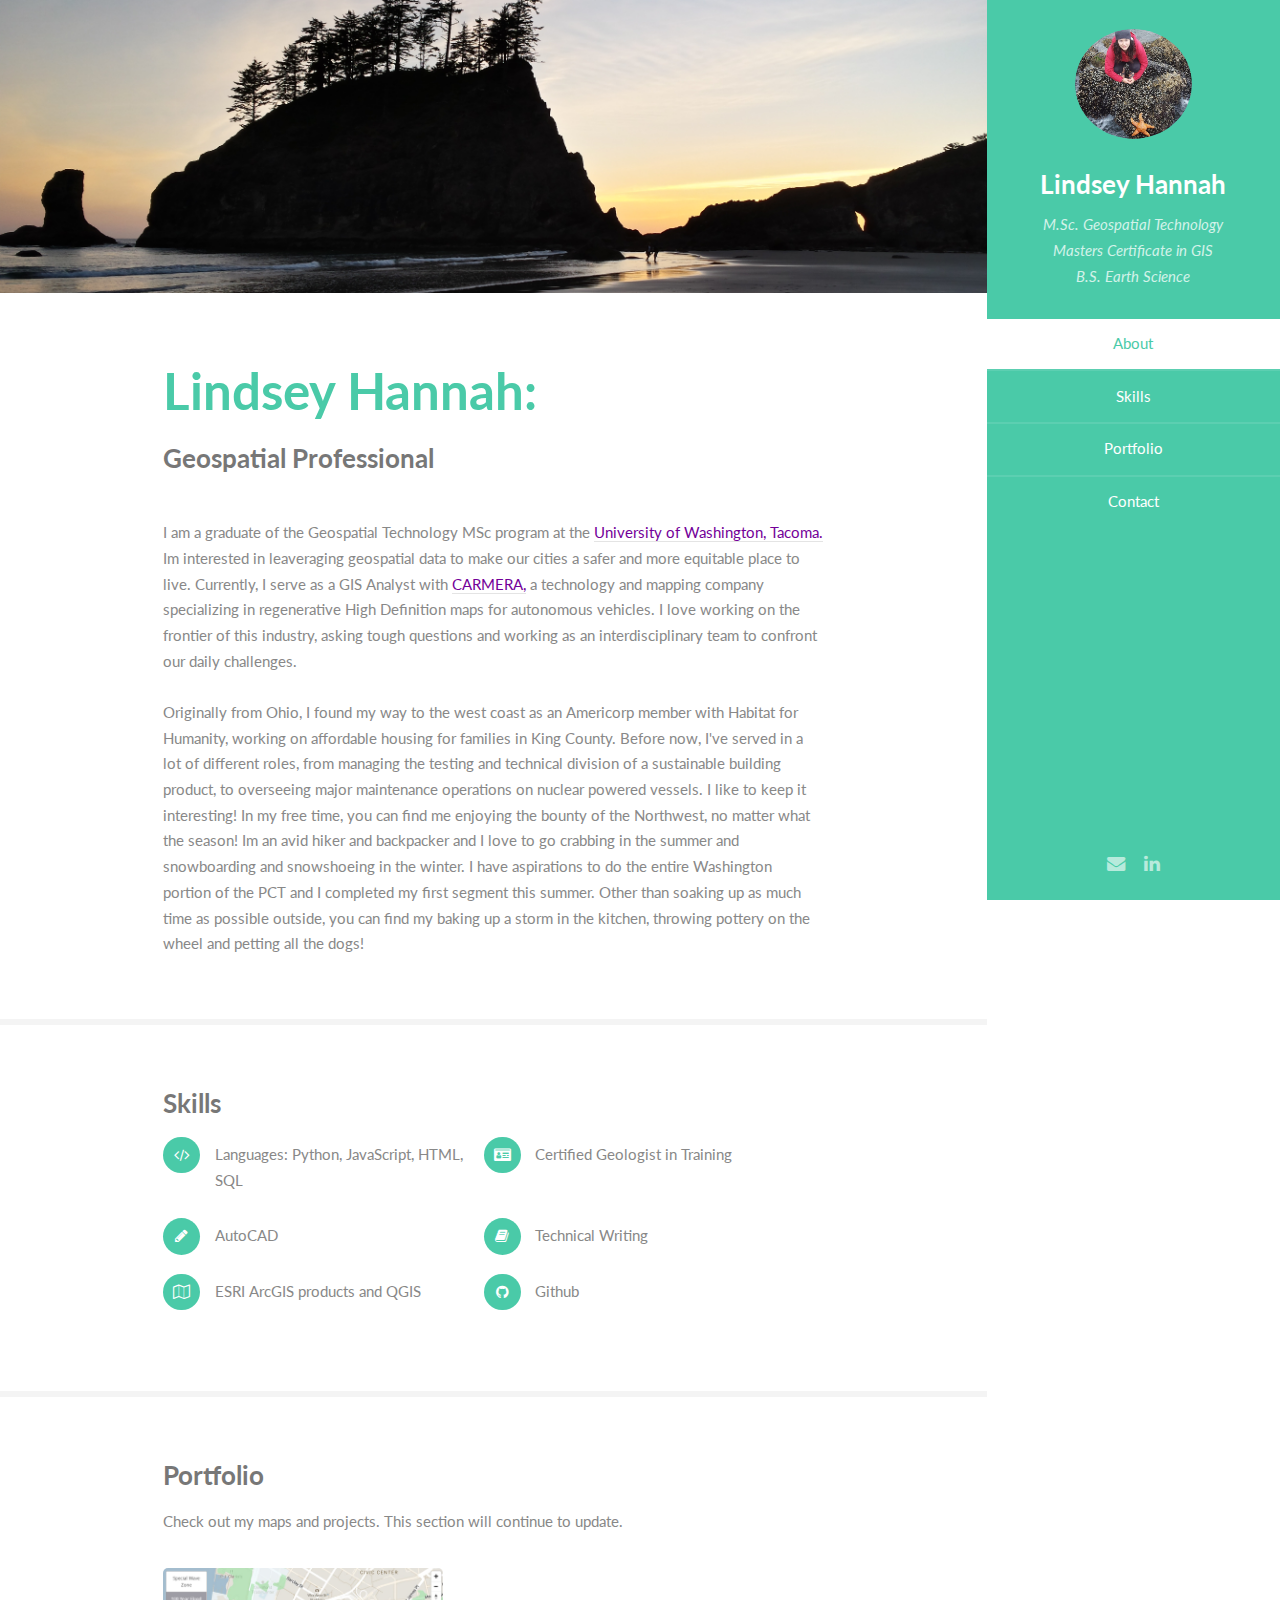
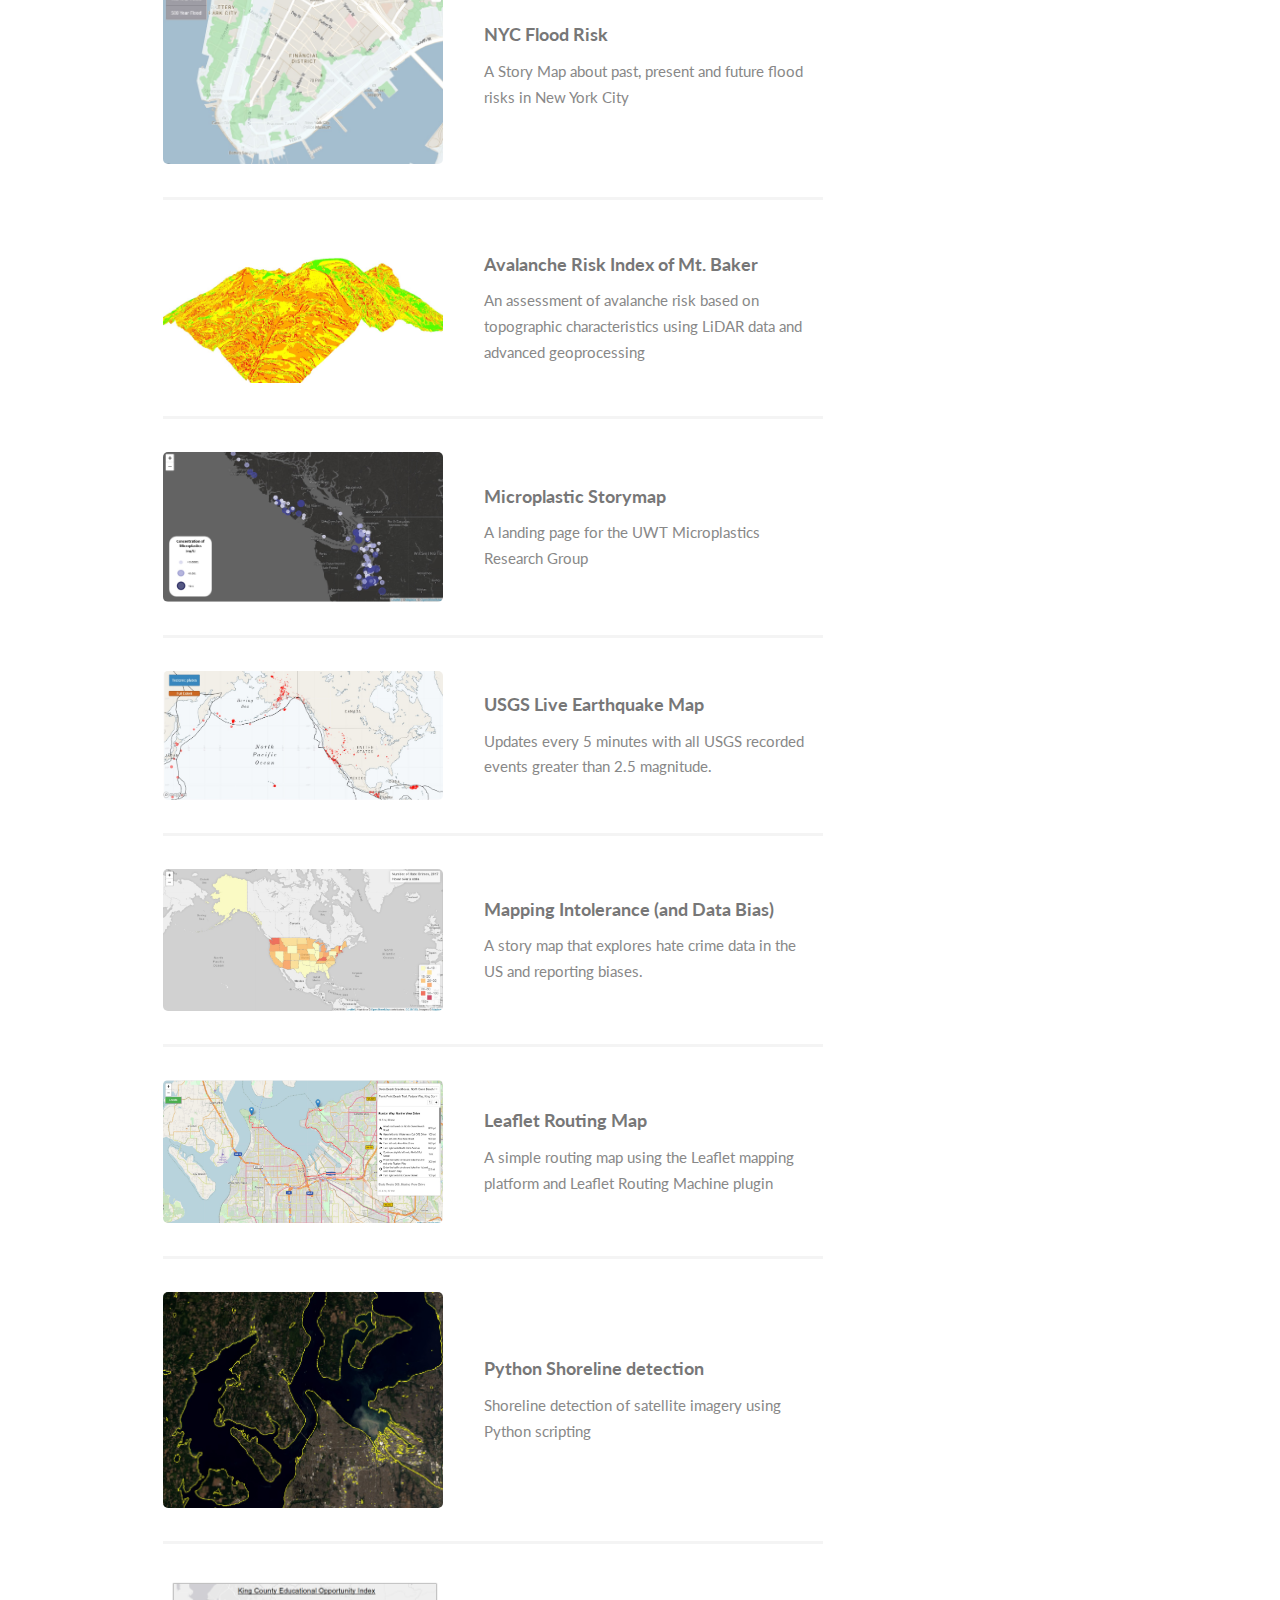
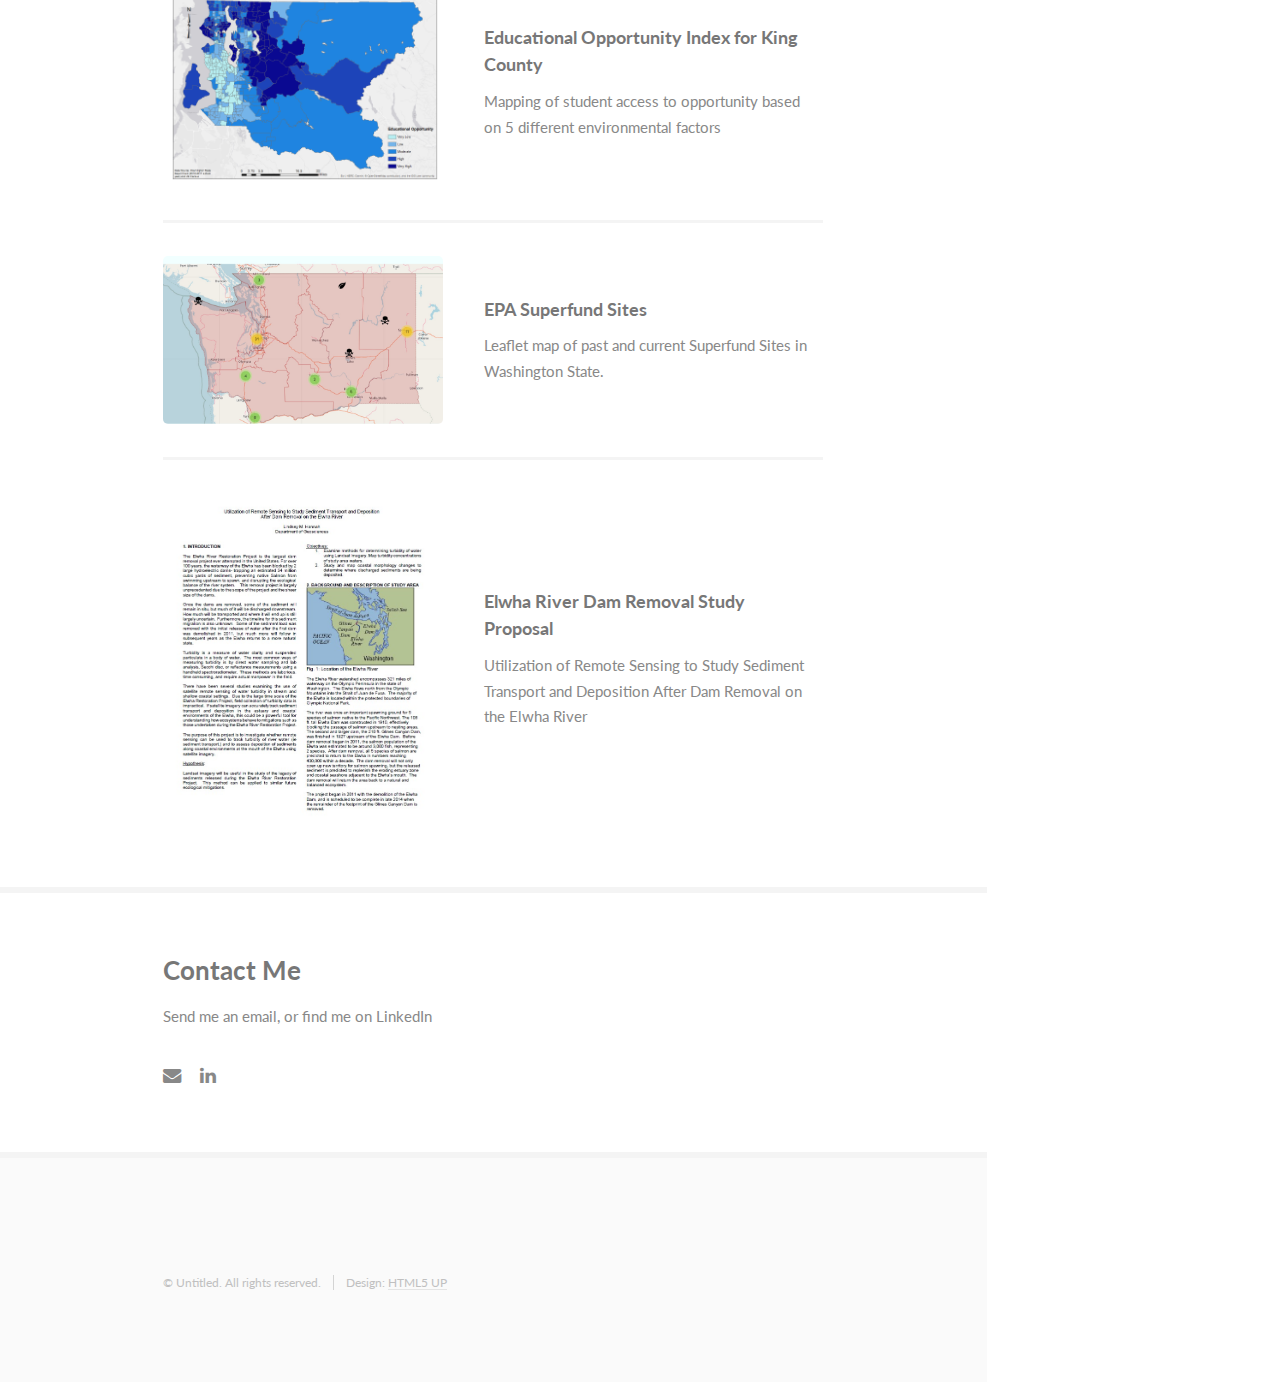
<file: index.html>
<!DOCTYPE HTML>
<!--
	Template thanks to:
	Read Only by HTML5 UP
	html5up.net | @ajlkn
	Free for personal and commercial use under the CCA 3.0 license (html5up.net/license)
-->
<html>
	<head>
		<title>Lindsey Hannah Portfolio</title>
		<meta charset="utf-8" />
		<meta name="viewport" content="width=device-width, initial-scale=1, user-scalable=no" />
		<link rel="stylesheet" href="assets/css/main.css" />
		<link rel="stylesheet" href="assets/css/suplement.css" />

	</head>
	<body class="is-preload">

		<!-- Header -->
			<section id="header">
				<header>
					<span class="image avatar"><img src="images/me.jpg" alt="" /></span>
					<h1 id="logo"><a href="#">Lindsey Hannah</a></h1>
					<p>M.Sc. Geospatial Technology <br/>
                       Masters Certificate in GIS  <br/>
                       B.S. Earth Science <br />
					</p>
				</header>
				<nav id="nav">
					<ul>
						<li><a href="#one" class="active">About</a></li>
						<li><a href="#two">Skills</a></li>
						<li><a href="#three">Portfolio</a></li>
						<li><a href="#four">Contact</a></li>
					</ul>
				</nav>
				<footer>
					<ul class="icons">
						<li><a href="mailto:lindsey.marie.hannah@gmail.com" class="icon fa- fa-envelope"><span class= "label">Email</span></a></li>
						<li><a href="https://www.linkedin.com/in/lindsey-hannah-80202aa8/" class="icon fa-linkedin"><span class="label">LinkedIn</span></a></li>
					
					</ul>
				</footer>
			</section>

		<!-- Wrapper -->

			<div id="wrapper">

				<!-- Main -->
					<div id="main">

						<!-- One -->
							<section id="one">
								<div class="image main" data-position="center">
									<img src="images/secondBeach.jpg" alt="" />
								</div>
								<div class="container">
									<header class="major">
										<h2>Lindsey Hannah:</h2>
										<p>Geospatial Professional<br />
										</p>
									</header>
									<p>I am a graduate of the Geospatial Technology MSc program at the <a href= "http://www.tacoma.uw.edu/urban-studies/ms-program-overview" style= "color: #730099"> University of Washington, Tacoma.</a> Im interested in leaveraging geospatial data to make our cities a safer and more equitable place to live. Currently, I serve as a GIS Analyst with <a href= "https://www.carmera.com/" style= "color: #730099"> CARMERA,</a> a technology and mapping company specializing in regenerative High Definition maps for autonomous vehicles. I love working on the frontier of this industry, asking tough questions and working as an interdisciplinary team to confront our daily challenges. 
									 <br><br>
									

									Originally from Ohio, I found my way to the west coast as an Americorp member with Habitat for Humanity, working on affordable housing for families in King County. Before now, I've served in a lot of different roles, from managing the testing and technical division of a sustainable building product, to overseeing major maintenance operations on nuclear powered vessels. I like to keep it interesting!  In my free time, you can find me enjoying the bounty of the Northwest, no matter what the season!  Im an avid hiker and backpacker and I love to go crabbing in the summer and snowboarding and snowshoeing in the winter. I have aspirations to do the entire Washington portion of the PCT and I completed my first segment this summer. Other than soaking up as much time as possible outside, you can find my baking up a storm in the kitchen, throwing pottery on the wheel and petting all the dogs! 
				
									</p>
								</div>
							</section>

						<!-- Two -->
							<section id="two">
								<div class="container">
									<h3>Skills</h3>
									
									<ul class="feature-icons">
										<li class="fa-code">Languages: Python, JavaScript, HTML, SQL </li>
										<li class="fa-id-card">Certified Geologist in Training</li>
										<li class="fa-pencil">AutoCAD</RP></li>
										<li class="fa-book">Technical Writing</li>
										<li class="fa-map-o">ESRI ArcGIS products and QGIS </li>
										<li class="fa-github">Github</li>
									</ul>
								</div>
							</section>

						<!-- Three -->
							<section id="three">
								<div class="container">
									<h3>Portfolio</h3>
									<p>Check out my maps and projects.  This section will continue to update.</p>
									<div class="features">
										<article>
											<a href="https://lindseyhannah.github.io/FloodMap/" class="image"><img src="images/NYCflood.jpg" alt="" /></a>
											<div class="inner">
												<h4>NYC Flood Risk</h4>
												<p>A Story Map about past, present and future flood risks in New York City </p>
											</div>
										</article>
										<article>
											<a href="baker.html" class="image"><img src="images/NE.jpg" alt="" /></a>
											<div class="inner">
												<h4>Avalanche Risk Index of Mt. Baker</h4>
												<p>An assessment of avalanche risk based on topographic characteristics using LiDAR data and advanced geoprocessing</p>
										</article>
										<article>
											<a href="https://lindseyhannah.github.io/MicroStory/" class="image"><img src="images/micro.jpg" alt="" /></a>
											<div class="inner">
												<h4>Microplastic Storymap </h4>
												<p> A landing page for the UWT Microplastics Research Group</p>
											</div>	
										</article>
										<article>
											<a href="https://lindseyhannah.github.io/earthquakes/" class="image"><img src="images/earthquakes.jpg" alt="" /></a>
											<div class="inner">
												<h4>USGS Live Earthquake Map</h4>
												<p>Updates every 5 minutes with all USGS recorded events greater than 2.5 magnitude. </p>
											</div>	
										</article>
										<article>
											<a href="https://lindseyhannah.github.io/storymap/" class="image"><img src="images/hatecrimes.jpg" alt="" /></a>
											<div class="inner">
												<h4>Mapping Intolerance (and Data Bias)</h4>
												<p>A story map that explores hate crime data in the US and reporting biases. </p>
											</div>	
										</article>
										<article>
											<a href="https://lindseyhannah.github.io/Lab5_504/" class="image"><img src="images/routing.jpg" alt="" /></a>
											<div class="inner">
												<h4>Leaflet Routing Map</h4>
												<p>A simple routing map using the Leaflet mapping platform and Leaflet Routing Machine plugin </p>
											</div>	
										</article>
										<article>
											<a href="https://github.com/lindseyhannah/Shoreline/blob/master/Portfolio%20Version.ipynb" class="image"><img src="images/shoreline.jpg" alt="" /></a>
											<div class="inner">
												<h4>Python Shoreline detection</h4>
												<p>Shoreline detection of satellite imagery using Python scripting </p>
											</div>	
										</article>
										<article>
											<a href="ZScore.html" class="image"><img src="images/Educational_ZScore_All.jpg" alt="" /></a>
											<div class="inner">
												<h4>Educational Opportunity Index for King County </h4>
												<p> Mapping of student access to opportunity based on 5 different environmental factors</p>
											</div>	
										</article>
										<article>
											<a href="https://lindseyhannah.github.io/superfund/" class="image"><img src="images/superfund.jpg" alt="" /></a>
											<div class="inner">
												<h4>EPA Superfund Sites</h4>
												<p>Leaflet map of past and current Superfund Sites in Washington State. </p>
											</div>
										</article>
										<article>
											<a href="elwha.html" class="image"><img src="images/elwha.jpg" alt="" /></a>
											<div class="inner">
												<h4>Elwha River Dam Removal Study Proposal</h4>
												<p>Utilization of Remote Sensing to Study Sediment Transport and Deposition
													After Dam Removal on the Elwha River</p>
										</article>
									</section>
							
						<!--Four -->
							<section id="four">
								<div class="container">
									<h3>Contact Me</h3>
									<p>Send me an email, or find me on LinkedIn</p>
									<ul class="icons">
									<li><a href="mailto:lindsey.marie.hannah@gmail.com" class="icon fa- fa-envelope"><span class= "label">Email</span></a></li>
									<li><a href="https://www.linkedin.com/in/lindsey-hannah-80202aa8/"class="icon fa-linkedin"><span class="label">LinkedIn</span></a></li>
					
					</ul>
								</div>
							</section>

				<!-- Footer -->
					<section id="footer">
						<div class="container">
							<ul class="copyright">
								<li>&copy; Untitled. All rights reserved.</li><li>Design: <a href="http://html5up.net">HTML5 UP</a></li>
							</ul>
						</div>
					</section>

			</div>

		<!-- Scripts -->
			<script src="assets/js/jquery.min.js"></script>
			<script src="assets/js/jquery.scrollex.min.js"></script>
			<script src="assets/js/jquery.scrolly.min.js"></script>
			<script src="assets/js/browser.min.js"></script>
			<script src="assets/js/breakpoints.min.js"></script>
			<script src="assets/js/util.js"></script>
			<script src="assets/js/main.js"></script>

	</body>
</html>
</file>
<file: assets/css/suplement.css>
<style>
.map{
	width:100%;
	height:100%;
	background-color: gray;
}
*{
    box-sizing: border-box;
}

.column {
    float: left;
    width: 33.33%;
    padding: 5px;
}

/* Clearfix (clear floats) */
.row::after {
    content: "";
    clear: both;
    display: table;
    display: table;
}
.header {
  height: 20px;
  width: 100%;
  background-color: #4acaa8 ;
}

.padding{
	padding:1em;
}
</style>
</file>
<file: assets/css/main.css>
@import url("font-awesome.min.css");
@import url("https://fonts.googleapis.com/css?family=Lato:400,400italic,700,700italic|Source+Code+Pro:400");

/*
	Read Only by HTML5 UP
	html5up.net | @ajlkn
	Free for personal and commercial use under the CCA 3.0 license (html5up.net/license)
*/

html, body, div, span, applet, object,
iframe, h1, h2, h3, h4, h5, h6, p, blockquote,
pre, a, abbr, acronym, address, big, cite,
code, del, dfn, em, img, ins, kbd, q, s, samp,
small, strike, strong, sub, sup, tt, var, b,
u, i, center, dl, dt, dd, ol, ul, li, fieldset,
form, label, legend, table, caption, tbody,
tfoot, thead, tr, th, td, article, aside,
canvas, details, embed, figure, figcaption,
footer, header, hgroup, menu, nav, output, ruby,
section, summary, time, mark, audio, video {
	margin: 0;
	padding: 0;
	border: 0;
	font-size: 100%;
	font: inherit;
	vertical-align: baseline;}

article, aside, details, figcaption, figure,
footer, header, hgroup, menu, nav, section {
	display: block;}

body {
	line-height: 1;
}

ol, ul {
	list-style: none;
}

blockquote, q {
	quotes: none;
}

	blockquote:before, blockquote:after, q:before, q:after {
		content: '';
		content: none;
	}

table {
	border-collapse: collapse;
	border-spacing: 0;
}

body {
	-webkit-text-size-adjust: none;
}

mark {
	background-color: transparent;
	color: inherit;
}

input::-moz-focus-inner {
	border: 0;
	padding: 0;
}

input, select, textarea {
	-moz-appearance: none;
	-webkit-appearance: none;
	-ms-appearance: none;
	appearance: none;
}

/* Basic */

	html {
		box-sizing: border-box;
	}

	*, *:before, *:after {
		box-sizing: inherit;
	}

	body {
		background: #fff;
	}

		body.is-preload *, body.is-preload *:before, body.is-preload *:after {
			-moz-animation: none !important;
			-webkit-animation: none !important;
			-ms-animation: none !important;
			animation: none !important;
			-moz-transition: none !important;
			-webkit-transition: none !important;
			-ms-transition: none !important;
			transition: none !important;
		}

	body, input, select, textarea {
		color: #888;
		font-family: "Lato", sans-serif;
		font-size: 16pt;
		font-weight: 400;
		line-height: 1.75em;
	}

	a {
		-moz-transition: color 0.2s ease-in-out, border-color 0.2s ease-in-out;
		-webkit-transition: color 0.2s ease-in-out, border-color 0.2s ease-in-out;
		-ms-transition: color 0.2s ease-in-out, border-color 0.2s ease-in-out;
		transition: color 0.2s ease-in-out, border-color 0.2s ease-in-out;
		border-bottom: solid 1px #e4e4e4;
		color: inherit;
		text-decoration: none;
	}

		a:hover {
			border-bottom-color: transparent;
			color: #4acaa8 !important;
		}

	strong, b {
		color: #777;
		font-weight: 700;
	}

	em, i {
		font-style: italic;
	}

	p {
		margin: 0 0 2.25em 0;
	}

	h1, h2, h3, h4, h5, h6 {
		color: #777;
		font-weight: 700;
		line-height: 1em;
		margin: 0 0 0.5625em 0;
	}

		h1 a, h2 a, h3 a, h4 a, h5 a, h6 a {
			border: 0;
			color: inherit;
			text-decoration: none;
		}

	h2 {
		font-size: 2em;
		line-height: 1.5em;
	}

	h3 {
		font-size: 1.75em;
		line-height: 1.5em;
	}

	h4 {
		font-size: 1.25em;
		line-height: 1.5em;
	}

	h5 {
		font-size: 0.9em;
		line-height: 1.5em;
	}

	h6 {
		font-size: 0.7em;
		line-height: 1.5em;
	}

	sub {
		font-size: 0.8em;
		position: relative;
		top: 0.5em;
	}

	sup {
		font-size: 0.8em;
		position: relative;
		top: -0.5em;
	}

	hr {
		border: 0;
		border-bottom: solid 2px #f4f4f4;
		margin: 2.25em 0;
	}

		hr.major {
			margin: 3.375em 0;
		}

	blockquote {
		border-left: solid 8px #e4e4e4;
		font-style: italic;
		margin: 0 0 2.25em 0;
		padding: 0.5em 0 0.5em 2em;
	}

	code {
		background: #555;
		border-radius: 5px;
		color: #fff;
		font-family: "Source Code Pro", monospace;
		font-size: 0.9em;
		margin: 0 0.25em;
		padding: 0.25em 0.65em;
	}

	pre {
		font-family: "Source Code Pro", monospace;
		font-size: 0.9em;
		margin: 0 0 2.25em 0;
	}

		pre code {
			-webkit-overflow-scrolling: touch;
			display: block;
			line-height: 1.5em;
			overflow-x: auto;
			padding: 1em 1.5em;
		}

	.align-left {
		text-align: left;
	}

	.align-center {
		text-align: center;
	}

	.align-right {
		text-align: right;
	}

/* Row */

	.row {
		display: flex;
		flex-wrap: wrap;
		box-sizing: border-box;
		align-items: stretch;
	}

		.row > * {
			box-sizing: border-box;
		}

		.row.gtr-uniform > * > :last-child {
			margin-bottom: 0;
		}

		.row.aln-left {
			justify-content: flex-start;
		}

		.row.aln-center {
			justify-content: center;
		}

		.row.aln-right {
			justify-content: flex-end;
		}

		.row.aln-top {
			align-items: flex-start;
		}

		.row.aln-middle {
			align-items: center;
		}

		.row.aln-bottom {
			align-items: flex-end;
		}

		.row > .imp {
			order: -1;
		}

		.row > .col-1 {
			width: 8.3333333333%;
		}

		.row > .off-1 {
			margin-left: 8.3333333333%;
		}

		.row > .col-2 {
			width: 16.6666666667%;
		}

		.row > .off-2 {
			margin-left: 16.6666666667%;
		}

		.row > .col-3 {
			width: 25%;
		}

		.row > .off-3 {
			margin-left: 25%;
		}

		.row > .col-4 {
			width: 33.3333333333%;
		}

		.row > .off-4 {
			margin-left: 33.3333333333%;
		}

		.row > .col-5 {
			width: 41.6666666667%;
		}

		.row > .off-5 {
			margin-left: 41.6666666667%;
		}

		.row > .col-6 {
			width: 50%;
		}

		.row > .off-6 {
			margin-left: 50%;
		}

		.row > .col-7 {
			width: 58.3333333333%;
		}

		.row > .off-7 {
			margin-left: 58.3333333333%;
		}

		.row > .col-8 {
			width: 66.6666666667%;
		}

		.row > .off-8 {
			margin-left: 66.6666666667%;
		}

		.row > .col-9 {
			width: 75%;
		}

		.row > .off-9 {
			margin-left: 75%;
		}

		.row > .col-10 {
			width: 83.3333333333%;
		}

		.row > .off-10 {
			margin-left: 83.3333333333%;
		}

		.row > .col-11 {
			width: 91.6666666667%;
		}

		.row > .off-11 {
			margin-left: 91.6666666667%;
		}

		.row > .col-12 {
			width: 100%;
		}

		.row > .off-12 {
			margin-left: 100%;
		}

		.row.gtr-0 {
			margin-top: 0;
			margin-left: 0em;
		}

			.row.gtr-0 > * {
				padding: 0 0 0 0em;
			}

			.row.gtr-0.gtr-uniform {
				margin-top: 0em;
			}

				.row.gtr-0.gtr-uniform > * {
					padding-top: 0em;
				}

		.row.gtr-25 {
			margin-top: 0;
			margin-left: -0.5em;
		}

			.row.gtr-25 > * {
				padding: 0 0 0 0.5em;
			}

			.row.gtr-25.gtr-uniform {
				margin-top: -0.5em;
			}

				.row.gtr-25.gtr-uniform > * {
					padding-top: 0.5em;
				}

		.row.gtr-50 {
			margin-top: 0;
			margin-left: -1em;
		}

			.row.gtr-50 > * {
				padding: 0 0 0 1em;
			}

			.row.gtr-50.gtr-uniform {
				margin-top: -1em;
			}

				.row.gtr-50.gtr-uniform > * {
					padding-top: 1em;
				}

		.row {
			margin-top: 0;
			margin-left: -2em;
		}

			.row > * {
				padding: 0 0 0 2em;
			}

			.row.gtr-uniform {
				margin-top: -2em;
			}

				.row.gtr-uniform > * {
					padding-top: 2em;
				}

		.row.gtr-150 {
			margin-top: 0;
			margin-left: -3em;
		}

			.row.gtr-150 > * {
				padding: 0 0 0 3em;
			}

			.row.gtr-150.gtr-uniform {
				margin-top: -3em;
			}

				.row.gtr-150.gtr-uniform > * {
					padding-top: 3em;
				}

		.row.gtr-200 {
			margin-top: 0;
			margin-left: -4em;
		}

			.row.gtr-200 > * {
				padding: 0 0 0 4em;
			}

			.row.gtr-200.gtr-uniform {
				margin-top: -4em;
			}

				.row.gtr-200.gtr-uniform > * {
					padding-top: 4em;
				}

		@media screen and (max-width: 1680px) {

			.row {
				display: flex;
				flex-wrap: wrap;
				box-sizing: border-box;
				align-items: stretch;
			}

				.row > * {
					box-sizing: border-box;
				}

				.row.gtr-uniform > * > :last-child {
					margin-bottom: 0;
				}

				.row.aln-left {
					justify-content: flex-start;
				}

				.row.aln-center {
					justify-content: center;
				}

				.row.aln-right {
					justify-content: flex-end;
				}

				.row.aln-top {
					align-items: flex-start;
				}

				.row.aln-middle {
					align-items: center;
				}

				.row.aln-bottom {
					align-items: flex-end;
				}

				.row > .imp-xlarge {
					order: -1;
				}

				.row > .col-1-xlarge {
					width: 8.3333333333%;
				}

				.row > .off-1-xlarge {
					margin-left: 8.3333333333%;
				}

				.row > .col-2-xlarge {
					width: 16.6666666667%;
				}

				.row > .off-2-xlarge {
					margin-left: 16.6666666667%;
				}

				.row > .col-3-xlarge {
					width: 25%;
				}

				.row > .off-3-xlarge {
					margin-left: 25%;
				}

				.row > .col-4-xlarge {
					width: 33.3333333333%;
				}

				.row > .off-4-xlarge {
					margin-left: 33.3333333333%;
				}

				.row > .col-5-xlarge {
					width: 41.6666666667%;
				}

				.row > .off-5-xlarge {
					margin-left: 41.6666666667%;
				}

				.row > .col-6-xlarge {
					width: 50%;
				}

				.row > .off-6-xlarge {
					margin-left: 50%;
				}

				.row > .col-7-xlarge {
					width: 58.3333333333%;
				}

				.row > .off-7-xlarge {
					margin-left: 58.3333333333%;
				}

				.row > .col-8-xlarge {
					width: 66.6666666667%;
				}

				.row > .off-8-xlarge {
					margin-left: 66.6666666667%;
				}

				.row > .col-9-xlarge {
					width: 75%;
				}

				.row > .off-9-xlarge {
					margin-left: 75%;
				}

				.row > .col-10-xlarge {
					width: 83.3333333333%;
				}

				.row > .off-10-xlarge {
					margin-left: 83.3333333333%;
				}

				.row > .col-11-xlarge {
					width: 91.6666666667%;
				}

				.row > .off-11-xlarge {
					margin-left: 91.6666666667%;
				}

				.row > .col-12-xlarge {
					width: 100%;
				}

				.row > .off-12-xlarge {
					margin-left: 100%;
				}

				.row.gtr-0 {
					margin-top: 0;
					margin-left: 0em;
				}

					.row.gtr-0 > * {
						padding: 0 0 0 0em;
					}

					.row.gtr-0.gtr-uniform {
						margin-top: 0em;
					}

						.row.gtr-0.gtr-uniform > * {
							padding-top: 0em;
						}

				.row.gtr-25 {
					margin-top: 0;
					margin-left: -0.5em;
				}

					.row.gtr-25 > * {
						padding: 0 0 0 0.5em;
					}

					.row.gtr-25.gtr-uniform {
						margin-top: -0.5em;
					}

						.row.gtr-25.gtr-uniform > * {
							padding-top: 0.5em;
						}

				.row.gtr-50 {
					margin-top: 0;
					margin-left: -1em;
				}

					.row.gtr-50 > * {
						padding: 0 0 0 1em;
					}

					.row.gtr-50.gtr-uniform {
						margin-top: -1em;
					}

						.row.gtr-50.gtr-uniform > * {
							padding-top: 1em;
						}

				.row {
					margin-top: 0;
					margin-left: -2em;
				}

					.row > * {
						padding: 0 0 0 2em;
					}

					.row.gtr-uniform {
						margin-top: -2em;
					}

						.row.gtr-uniform > * {
							padding-top: 2em;
						}

				.row.gtr-150 {
					margin-top: 0;
					margin-left: -3em;
				}

					.row.gtr-150 > * {
						padding: 0 0 0 3em;
					}

					.row.gtr-150.gtr-uniform {
						margin-top: -3em;
					}

						.row.gtr-150.gtr-uniform > * {
							padding-top: 3em;
						}

				.row.gtr-200 {
					margin-top: 0;
					margin-left: -4em;
				}

					.row.gtr-200 > * {
						padding: 0 0 0 4em;
					}

					.row.gtr-200.gtr-uniform {
						margin-top: -4em;
					}

						.row.gtr-200.gtr-uniform > * {
							padding-top: 4em;
						}

		}

		@media screen and (max-width: 1280px) {

			.row {
				display: flex;
				flex-wrap: wrap;
				box-sizing: border-box;
				align-items: stretch;
			}

				.row > * {
					box-sizing: border-box;
				}

				.row.gtr-uniform > * > :last-child {
					margin-bottom: 0;
				}

				.row.aln-left {
					justify-content: flex-start;
				}

				.row.aln-center {
					justify-content: center;
				}

				.row.aln-right {
					justify-content: flex-end;
				}

				.row.aln-top {
					align-items: flex-start;
				}

				.row.aln-middle {
					align-items: center;
				}

				.row.aln-bottom {
					align-items: flex-end;
				}

				.row > .imp-large {
					order: -1;
				}

				.row > .col-1-large {
					width: 8.3333333333%;
				}

				.row > .off-1-large {
					margin-left: 8.3333333333%;
				}

				.row > .col-2-large {
					width: 16.6666666667%;
				}

				.row > .off-2-large {
					margin-left: 16.6666666667%;
				}

				.row > .col-3-large {
					width: 25%;
				}

				.row > .off-3-large {
					margin-left: 25%;
				}

				.row > .col-4-large {
					width: 33.3333333333%;
				}

				.row > .off-4-large {
					margin-left: 33.3333333333%;
				}

				.row > .col-5-large {
					width: 41.6666666667%;
				}

				.row > .off-5-large {
					margin-left: 41.6666666667%;
				}

				.row > .col-6-large {
					width: 50%;
				}

				.row > .off-6-large {
					margin-left: 50%;
				}

				.row > .col-7-large {
					width: 58.3333333333%;
				}

				.row > .off-7-large {
					margin-left: 58.3333333333%;
				}

				.row > .col-8-large {
					width: 66.6666666667%;
				}

				.row > .off-8-large {
					margin-left: 66.6666666667%;
				}

				.row > .col-9-large {
					width: 75%;
				}

				.row > .off-9-large {
					margin-left: 75%;
				}

				.row > .col-10-large {
					width: 83.3333333333%;
				}

				.row > .off-10-large {
					margin-left: 83.3333333333%;
				}

				.row > .col-11-large {
					width: 91.6666666667%;
				}

				.row > .off-11-large {
					margin-left: 91.6666666667%;
				}

				.row > .col-12-large {
					width: 100%;
				}

				.row > .off-12-large {
					margin-left: 100%;
				}

				.row.gtr-0 {
					margin-top: 0;
					margin-left: 0em;
				}

					.row.gtr-0 > * {
						padding: 0 0 0 0em;
					}

					.row.gtr-0.gtr-uniform {
						margin-top: 0em;
					}

						.row.gtr-0.gtr-uniform > * {
							padding-top: 0em;
						}

				.row.gtr-25 {
					margin-top: 0;
					margin-left: -0.375em;
				}

					.row.gtr-25 > * {
						padding: 0 0 0 0.375em;
					}

					.row.gtr-25.gtr-uniform {
						margin-top: -0.375em;
					}

						.row.gtr-25.gtr-uniform > * {
							padding-top: 0.375em;
						}

				.row.gtr-50 {
					margin-top: 0;
					margin-left: -0.75em;
				}

					.row.gtr-50 > * {
						padding: 0 0 0 0.75em;
					}

					.row.gtr-50.gtr-uniform {
						margin-top: -0.75em;
					}

						.row.gtr-50.gtr-uniform > * {
							padding-top: 0.75em;
						}

				.row {
					margin-top: 0;
					margin-left: -1.5em;
				}

					.row > * {
						padding: 0 0 0 1.5em;
					}

					.row.gtr-uniform {
						margin-top: -1.5em;
					}

						.row.gtr-uniform > * {
							padding-top: 1.5em;
						}

				.row.gtr-150 {
					margin-top: 0;
					margin-left: -2.25em;
				}

					.row.gtr-150 > * {
						padding: 0 0 0 2.25em;
					}

					.row.gtr-150.gtr-uniform {
						margin-top: -2.25em;
					}

						.row.gtr-150.gtr-uniform > * {
							padding-top: 2.25em;
						}

				.row.gtr-200 {
					margin-top: 0;
					margin-left: -3em;
				}

					.row.gtr-200 > * {
						padding: 0 0 0 3em;
					}

					.row.gtr-200.gtr-uniform {
						margin-top: -3em;
					}

						.row.gtr-200.gtr-uniform > * {
							padding-top: 3em;
						}

		}

		@media screen and (max-width: 1024px) {

			.row {
				display: flex;
				flex-wrap: wrap;
				box-sizing: border-box;
				align-items: stretch;
			}

				.row > * {
					box-sizing: border-box;
				}

				.row.gtr-uniform > * > :last-child {
					margin-bottom: 0;
				}

				.row.aln-left {
					justify-content: flex-start;
				}

				.row.aln-center {
					justify-content: center;
				}

				.row.aln-right {
					justify-content: flex-end;
				}

				.row.aln-top {
					align-items: flex-start;
				}

				.row.aln-middle {
					align-items: center;
				}

				.row.aln-bottom {
					align-items: flex-end;
				}

				.row > .imp-medium {
					order: -1;
				}

				.row > .col-1-medium {
					width: 8.3333333333%;
				}

				.row > .off-1-medium {
					margin-left: 8.3333333333%;
				}

				.row > .col-2-medium {
					width: 16.6666666667%;
				}

				.row > .off-2-medium {
					margin-left: 16.6666666667%;
				}

				.row > .col-3-medium {
					width: 25%;
				}

				.row > .off-3-medium {
					margin-left: 25%;
				}

				.row > .col-4-medium {
					width: 33.3333333333%;
				}

				.row > .off-4-medium {
					margin-left: 33.3333333333%;
				}

				.row > .col-5-medium {
					width: 41.6666666667%;
				}

				.row > .off-5-medium {
					margin-left: 41.6666666667%;
				}

				.row > .col-6-medium {
					width: 50%;
				}

				.row > .off-6-medium {
					margin-left: 50%;
				}

				.row > .col-7-medium {
					width: 58.3333333333%;
				}

				.row > .off-7-medium {
					margin-left: 58.3333333333%;
				}

				.row > .col-8-medium {
					width: 66.6666666667%;
				}

				.row > .off-8-medium {
					margin-left: 66.6666666667%;
				}

				.row > .col-9-medium {
					width: 75%;
				}

				.row > .off-9-medium {
					margin-left: 75%;
				}

				.row > .col-10-medium {
					width: 83.3333333333%;
				}

				.row > .off-10-medium {
					margin-left: 83.3333333333%;
				}

				.row > .col-11-medium {
					width: 91.6666666667%;
				}

				.row > .off-11-medium {
					margin-left: 91.6666666667%;
				}

				.row > .col-12-medium {
					width: 100%;
				}

				.row > .off-12-medium {
					margin-left: 100%;
				}

				.row.gtr-0 {
					margin-top: 0;
					margin-left: 0em;
				}

					.row.gtr-0 > * {
						padding: 0 0 0 0em;
					}

					.row.gtr-0.gtr-uniform {
						margin-top: 0em;
					}

						.row.gtr-0.gtr-uniform > * {
							padding-top: 0em;
						}

				.row.gtr-25 {
					margin-top: 0;
					margin-left: -0.375em;
				}

					.row.gtr-25 > * {
						padding: 0 0 0 0.375em;
					}

					.row.gtr-25.gtr-uniform {
						margin-top: -0.375em;
					}

						.row.gtr-25.gtr-uniform > * {
							padding-top: 0.375em;
						}

				.row.gtr-50 {
					margin-top: 0;
					margin-left: -0.75em;
				}

					.row.gtr-50 > * {
						padding: 0 0 0 0.75em;
					}

					.row.gtr-50.gtr-uniform {
						margin-top: -0.75em;
					}

						.row.gtr-50.gtr-uniform > * {
							padding-top: 0.75em;
						}

				.row {
					margin-top: 0;
					margin-left: -1.5em;
				}

					.row > * {
						padding: 0 0 0 1.5em;
					}

					.row.gtr-uniform {
						margin-top: -1.5em;
					}

						.row.gtr-uniform > * {
							padding-top: 1.5em;
						}

				.row.gtr-150 {
					margin-top: 0;
					margin-left: -2.25em;
				}

					.row.gtr-150 > * {
						padding: 0 0 0 2.25em;
					}

					.row.gtr-150.gtr-uniform {
						margin-top: -2.25em;
					}

						.row.gtr-150.gtr-uniform > * {
							padding-top: 2.25em;
						}

				.row.gtr-200 {
					margin-top: 0;
					margin-left: -3em;
				}

					.row.gtr-200 > * {
						padding: 0 0 0 3em;
					}

					.row.gtr-200.gtr-uniform {
						margin-top: -3em;
					}

						.row.gtr-200.gtr-uniform > * {
							padding-top: 3em;
						}

		}

		@media screen and (max-width: 736px) {

			.row {
				display: flex;
				flex-wrap: wrap;
				box-sizing: border-box;
				align-items: stretch;
			}

				.row > * {
					box-sizing: border-box;
				}

				.row.gtr-uniform > * > :last-child {
					margin-bottom: 0;
				}

				.row.aln-left {
					justify-content: flex-start;
				}

				.row.aln-center {
					justify-content: center;
				}

				.row.aln-right {
					justify-content: flex-end;
				}

				.row.aln-top {
					align-items: flex-start;
				}

				.row.aln-middle {
					align-items: center;
				}

				.row.aln-bottom {
					align-items: flex-end;
				}

				.row > .imp-small {
					order: -1;
				}

				.row > .col-1-small {
					width: 8.3333333333%;
				}

				.row > .off-1-small {
					margin-left: 8.3333333333%;
				}

				.row > .col-2-small {
					width: 16.6666666667%;
				}

				.row > .off-2-small {
					margin-left: 16.6666666667%;
				}

				.row > .col-3-small {
					width: 25%;
				}

				.row > .off-3-small {
					margin-left: 25%;
				}

				.row > .col-4-small {
					width: 33.3333333333%;
				}

				.row > .off-4-small {
					margin-left: 33.3333333333%;
				}

				.row > .col-5-small {
					width: 41.6666666667%;
				}

				.row > .off-5-small {
					margin-left: 41.6666666667%;
				}

				.row > .col-6-small {
					width: 50%;
				}

				.row > .off-6-small {
					margin-left: 50%;
				}

				.row > .col-7-small {
					width: 58.3333333333%;
				}

				.row > .off-7-small {
					margin-left: 58.3333333333%;
				}

				.row > .col-8-small {
					width: 66.6666666667%;
				}

				.row > .off-8-small {
					margin-left: 66.6666666667%;
				}

				.row > .col-9-small {
					width: 75%;
				}

				.row > .off-9-small {
					margin-left: 75%;
				}

				.row > .col-10-small {
					width: 83.3333333333%;
				}

				.row > .off-10-small {
					margin-left: 83.3333333333%;
				}

				.row > .col-11-small {
					width: 91.6666666667%;
				}

				.row > .off-11-small {
					margin-left: 91.6666666667%;
				}

				.row > .col-12-small {
					width: 100%;
				}

				.row > .off-12-small {
					margin-left: 100%;
				}

				.row.gtr-0 {
					margin-top: 0;
					margin-left: 0em;
				}

					.row.gtr-0 > * {
						padding: 0 0 0 0em;
					}

					.row.gtr-0.gtr-uniform {
						margin-top: 0em;
					}

						.row.gtr-0.gtr-uniform > * {
							padding-top: 0em;
						}

				.row.gtr-25 {
					margin-top: 0;
					margin-left: -0.3125em;
				}

					.row.gtr-25 > * {
						padding: 0 0 0 0.3125em;
					}

					.row.gtr-25.gtr-uniform {
						margin-top: -0.3125em;
					}

						.row.gtr-25.gtr-uniform > * {
							padding-top: 0.3125em;
						}

				.row.gtr-50 {
					margin-top: 0;
					margin-left: -0.625em;
				}

					.row.gtr-50 > * {
						padding: 0 0 0 0.625em;
					}

					.row.gtr-50.gtr-uniform {
						margin-top: -0.625em;
					}

						.row.gtr-50.gtr-uniform > * {
							padding-top: 0.625em;
						}

				.row {
					margin-top: 0;
					margin-left: -1.25em;
				}

					.row > * {
						padding: 0 0 0 1.25em;
					}

					.row.gtr-uniform {
						margin-top: -1.25em;
					}

						.row.gtr-uniform > * {
							padding-top: 1.25em;
						}

				.row.gtr-150 {
					margin-top: 0;
					margin-left: -1.875em;
				}

					.row.gtr-150 > * {
						padding: 0 0 0 1.875em;
					}

					.row.gtr-150.gtr-uniform {
						margin-top: -1.875em;
					}

						.row.gtr-150.gtr-uniform > * {
							padding-top: 1.875em;
						}

				.row.gtr-200 {
					margin-top: 0;
					margin-left: -2.5em;
				}

					.row.gtr-200 > * {
						padding: 0 0 0 2.5em;
					}

					.row.gtr-200.gtr-uniform {
						margin-top: -2.5em;
					}

						.row.gtr-200.gtr-uniform > * {
							padding-top: 2.5em;
						}

		}

		@media screen and (max-width: 480px) {

			.row {
				display: flex;
				flex-wrap: wrap;
				box-sizing: border-box;
				align-items: stretch;
			}

				.row > * {
					box-sizing: border-box;
				}

				.row.gtr-uniform > * > :last-child {
					margin-bottom: 0;
				}

				.row.aln-left {
					justify-content: flex-start;
				}

				.row.aln-center {
					justify-content: center;
				}

				.row.aln-right {
					justify-content: flex-end;
				}

				.row.aln-top {
					align-items: flex-start;
				}

				.row.aln-middle {
					align-items: center;
				}

				.row.aln-bottom {
					align-items: flex-end;
				}

				.row > .imp-xsmall {
					order: -1;
				}

				.row > .col-1-xsmall {
					width: 8.3333333333%;
				}

				.row > .off-1-xsmall {
					margin-left: 8.3333333333%;
				}

				.row > .col-2-xsmall {
					width: 16.6666666667%;
				}

				.row > .off-2-xsmall {
					margin-left: 16.6666666667%;
				}

				.row > .col-3-xsmall {
					width: 25%;
				}

				.row > .off-3-xsmall {
					margin-left: 25%;
				}

				.row > .col-4-xsmall {
					width: 33.3333333333%;
				}

				.row > .off-4-xsmall {
					margin-left: 33.3333333333%;
				}

				.row > .col-5-xsmall {
					width: 41.6666666667%;
				}

				.row > .off-5-xsmall {
					margin-left: 41.6666666667%;
				}

				.row > .col-6-xsmall {
					width: 50%;
				}

				.row > .off-6-xsmall {
					margin-left: 50%;
				}

				.row > .col-7-xsmall {
					width: 58.3333333333%;
				}

				.row > .off-7-xsmall {
					margin-left: 58.3333333333%;
				}

				.row > .col-8-xsmall {
					width: 66.6666666667%;
				}

				.row > .off-8-xsmall {
					margin-left: 66.6666666667%;
				}

				.row > .col-9-xsmall {
					width: 75%;
				}

				.row > .off-9-xsmall {
					margin-left: 75%;
				}

				.row > .col-10-xsmall {
					width: 83.3333333333%;
				}

				.row > .off-10-xsmall {
					margin-left: 83.3333333333%;
				}

				.row > .col-11-xsmall {
					width: 91.6666666667%;
				}

				.row > .off-11-xsmall {
					margin-left: 91.6666666667%;
				}

				.row > .col-12-xsmall {
					width: 100%;
				}

				.row > .off-12-xsmall {
					margin-left: 100%;
				}

				.row.gtr-0 {
					margin-top: 0;
					margin-left: 0em;
				}

					.row.gtr-0 > * {
						padding: 0 0 0 0em;
					}

					.row.gtr-0.gtr-uniform {
						margin-top: 0em;
					}

						.row.gtr-0.gtr-uniform > * {
							padding-top: 0em;
						}

				.row.gtr-25 {
					margin-top: 0;
					margin-left: -0.3125em;
				}

					.row.gtr-25 > * {
						padding: 0 0 0 0.3125em;
					}

					.row.gtr-25.gtr-uniform {
						margin-top: -0.3125em;
					}

						.row.gtr-25.gtr-uniform > * {
							padding-top: 0.3125em;
						}

				.row.gtr-50 {
					margin-top: 0;
					margin-left: -0.625em;
				}

					.row.gtr-50 > * {
						padding: 0 0 0 0.625em;
					}

					.row.gtr-50.gtr-uniform {
						margin-top: -0.625em;
					}

						.row.gtr-50.gtr-uniform > * {
							padding-top: 0.625em;
						}

				.row {
					margin-top: 0;
					margin-left: -1.25em;
				}

					.row > * {
						padding: 0 0 0 1.25em;
					}

					.row.gtr-uniform {
						margin-top: -1.25em;
					}

						.row.gtr-uniform > * {
							padding-top: 1.25em;
						}

				.row.gtr-150 {
					margin-top: 0;
					margin-left: -1.875em;
				}

					.row.gtr-150 > * {
						padding: 0 0 0 1.875em;
					}

					.row.gtr-150.gtr-uniform {
						margin-top: -1.875em;
					}

						.row.gtr-150.gtr-uniform > * {
							padding-top: 1.875em;
						}

				.row.gtr-200 {
					margin-top: 0;
					margin-left: -2.5em;
				}

					.row.gtr-200 > * {
						padding: 0 0 0 2.5em;
					}

					.row.gtr-200.gtr-uniform {
						margin-top: -2.5em;
					}

						.row.gtr-200.gtr-uniform > * {
							padding-top: 2.5em;
						}

		}

/* Container */

	.container {
		margin: 0 auto;
		max-width: calc(100% - 4.5em);
		width: 45em;
	}

		.container.xsmall {
			width: 11.25em;
		}

		.container.small {
			width: 22.5em;
		}

		.container.medium {
			width: 33.75em;
		}

		.container.large {
			width: 56.25em;
		}

		.container.xlarge {
			width: 67.5em;
		}

		.container.max {
			width: 100%;
		}

		@media screen and (max-width: 1024px) {

			.container {
				width: 100% !important;
			}

		}

		@media screen and (max-width: 480px) {

			.container {
				max-width: calc(100% - 3.375em);
			}

		}

/* Section/Article */

	section.special, article.special {
		text-align: center;
	}

	header p {
		color: #aaa;
		position: relative;
		margin: 0 0 1.6875em 0;
	}

	header h2 + p {
		font-size: 1.25em;
		margin-top: -0.5em;
		line-height: 1.5em;
	}

	header h3 + p {
		font-size: 1.1em;
		margin-top: -0.35em;
		line-height: 1.5em;
	}

	header h4 + p,
	header h5 + p,
	header h6 + p {
		font-size: 0.9em;
		margin-top: -0.25em;
		line-height: 1.5em;
	}

	header.major h2 {
		color: #4acaa8;
		font-size: 3.5em;
	}

		header.major h2 + p {
			color: #777;
			font-size: 1.75em;
			font-weight: 700;
			margin-top: -0.75em;
		}

/* Form */

	form {
		margin: 0 0 2.25em 0;
	}

	label {
		color: #777;
		display: block;
		font-size: 0.9em;
		font-weight: 700;
		margin: 0 0 1.125em 0;
	}

	input::-moz-focus-inner {
		border: 0;
		padding: 0;
	}

	input[type="text"],
	input[type="password"],
	input[type="email"],
	select,
	textarea {
		-moz-appearance: none;
		-webkit-appearance: none;
		-ms-appearance: none;
		appearance: none;
		border-radius: 5px;
		border: none;
		border: solid 2px #e4e4e4;
		color: inherit;
		display: block;
		outline: 0;
		padding: 0 1em;
		text-decoration: none;
		width: 100%;
	}

		input[type="text"]:invalid,
		input[type="password"]:invalid,
		input[type="email"]:invalid,
		select:invalid,
		textarea:invalid {
			box-shadow: none;
		}

		input[type="text"]:focus,
		input[type="password"]:focus,
		input[type="email"]:focus,
		select:focus,
		textarea:focus {
			border-color: #4acaa8;
		}

	select {
		background-image: url("data:image/svg+xml;charset=utf8,%3Csvg xmlns='http://www.w3.org/2000/svg' width='40' height='40' preserveAspectRatio='none' viewBox='0 0 40 40'%3E%3Cpath d='M9.4,12.3l10.4,10.4l10.4-10.4c0.2-0.2,0.5-0.4,0.9-0.4c0.3,0,0.6,0.1,0.9,0.4l3.3,3.3c0.2,0.2,0.4,0.5,0.4,0.9 c0,0.4-0.1,0.6-0.4,0.9L20.7,31.9c-0.2,0.2-0.5,0.4-0.9,0.4c-0.3,0-0.6-0.1-0.9-0.4L4.3,17.3c-0.2-0.2-0.4-0.5-0.4-0.9 c0-0.4,0.1-0.6,0.4-0.9l3.3-3.3c0.2-0.2,0.5-0.4,0.9-0.4S9.1,12.1,9.4,12.3z' fill='%23e4e4e4' /%3E%3C/svg%3E");
		background-size: 1.25em;
		background-repeat: no-repeat;
		background-position: calc(100% - 1em) center;
		height: 2.75em;
		padding-right: 2.75em;
		text-overflow: ellipsis;
	}

		select option {
			color: #777;
			background: #fff;
		}

		select:focus::-ms-value {
			background-color: transparent;
		}

		select::-ms-expand {
			display: none;
		}

	input[type="text"],
	input[type="password"],
	input[type="email"],
	select {
		height: 2.75em;
	}

	textarea {
		padding: 0.75em 1em;
	}

	input[type="checkbox"],
	input[type="radio"] {
		-moz-appearance: none;
		-webkit-appearance: none;
		-ms-appearance: none;
		appearance: none;
		display: block;
		float: left;
		margin-right: -2em;
		opacity: 0;
		width: 1em;
		z-index: -1;
	}

		input[type="checkbox"] + label,
		input[type="radio"] + label {
			text-decoration: none;
			color: #888;
			cursor: pointer;
			display: inline-block;
			font-size: 1em;
			font-weight: 400;
			padding-left: 2.4em;
			padding-right: 0.75em;
			position: relative;
		}

			input[type="checkbox"] + label:before,
			input[type="radio"] + label:before {
				-moz-osx-font-smoothing: grayscale;
				-webkit-font-smoothing: antialiased;
				font-family: FontAwesome;
				font-style: normal;
				font-weight: normal;
				text-transform: none !important;
			}

			input[type="checkbox"] + label:before,
			input[type="radio"] + label:before {
				background: #fafafa;
				border-radius: 5px;
				border: solid 2px #e4e4e4;
				content: '';
				display: inline-block;
				height: 1.65em;
				left: 0;
				line-height: 1.58125em;
				position: absolute;
				text-align: center;
				top: 0;
				width: 1.65em;
			}

		input[type="checkbox"]:checked + label:before,
		input[type="radio"]:checked + label:before {
			background: #989898;
			border-color: #989898;
			color: #ffffff;
			content: '\f00c';
		}

		input[type="checkbox"]:focus + label:before,
		input[type="radio"]:focus + label:before {
			border-color: #4acaa8;
		}

	input[type="checkbox"] + label:before {
		border-radius: 5px;
	}

	input[type="radio"] + label:before {
		border-radius: 100%;
	}

	::-webkit-input-placeholder {
		color: #aaa !important;
		font-style: italic;
		opacity: 1.0;
	}

	:-moz-placeholder {
		color: #aaa !important;
		font-style: italic;
		opacity: 1.0;
	}

	::-moz-placeholder {
		color: #aaa !important;
		font-style: italic;
		opacity: 1.0;
	}

	:-ms-input-placeholder {
		color: #aaa !important;
		font-style: italic;
		opacity: 1.0;
	}

/* Box */

	.box {
		border-radius: 5px;
		border: solid 2px #e4e4e4;
		margin-bottom: 2.25em;
		padding: 1.5em;
	}

		.box > :last-child,
		.box > :last-child > :last-child,
		.box > :last-child > :last-child > :last-child {
			margin-bottom: 0;
		}

		.box.alt {
			border: 0;
			border-radius: 0;
			padding: 0;
		}

/* Icon */

	.icon {
		text-decoration: none;
		border-bottom: none;
		position: relative;
	}

		.icon:before {
			-moz-osx-font-smoothing: grayscale;
			-webkit-font-smoothing: antialiased;
			font-family: FontAwesome;
			font-style: normal;
			font-weight: normal;
			text-transform: none !important;
		}

		.icon > .label {
			display: none;
		}

/* Image */

	.image {
		border-radius: 5px;
		border: 0;
		display: inline-block;
		position: relative;
	}

		.image[data-position] img {
			-moz-object-fit: cover;
			-webkit-object-fit: cover;
			-ms-object-fit: cover;
			object-fit: cover;
			display: block;
			position: absolute;
			top: 0;
			left: 0;
			width: 100%;
			height: 100%;
		}

		.image[data-position="top left"] img {
			-moz-object-position: top left;
			-webkit-object-position: top left;
			-ms-object-position: top left;
			object-position: top left;
		}

		.image[data-position="top"] img {
			-moz-object-position: top;
			-webkit-object-position: top;
			-ms-object-position: top;
			object-position: top;
		}

		.image[data-position="top right"] img {
			-moz-object-position: top right;
			-webkit-object-position: top right;
			-ms-object-position: top right;
			object-position: top right;
		}

		.image[data-position="right"] img {
			-moz-object-position: right;
			-webkit-object-position: right;
			-ms-object-position: right;
			object-position: right;
		}

		.image[data-position="bottom right"] img {
			-moz-object-position: bottom right;
			-webkit-object-position: bottom right;
			-ms-object-position: bottom right;
			object-position: bottom right;
		}

		.image[data-position="bottom"] img {
			-moz-object-position: bottom;
			-webkit-object-position: bottom;
			-ms-object-position: bottom;
			object-position: bottom;
		}

		.image[data-position="bottom left"] img {
			-moz-object-position: bottom left;
			-webkit-object-position: bottom left;
			-ms-object-position: bottom left;
			object-position: bottom left;
		}

		.image[data-position="left"] img {
			-moz-object-position: left;
			-webkit-object-position: left;
			-ms-object-position: left;
			object-position: left;
		}

		.image[data-position="center"] img {
			-moz-object-position: center;
			-webkit-object-position: center;
			-ms-object-position: center;
			object-position: center;
		}

		.image[data-position="25% 25%"] img {
			-moz-object-position: 25% 25%;
			-webkit-object-position: 25% 25%;
			-ms-object-position: 25% 25%;
			object-position: 25% 25%;
		}

		.image[data-position="75% 25%"] img {
			-moz-object-position: 75% 25%;
			-webkit-object-position: 75% 25%;
			-ms-object-position: 75% 25%;
			object-position: 75% 25%;
		}

		.image[data-position="75% 75%"] img {
			-moz-object-position: 75% 75%;
			-webkit-object-position: 75% 75%;
			-ms-object-position: 75% 75%;
			object-position: 75% 75%;
		}

		.image[data-position="25% 75%"] img {
			-moz-object-position: 25% 75%;
			-webkit-object-position: 25% 75%;
			-ms-object-position: 25% 75%;
			object-position: 25% 75%;
		}

		.image img {
			border-radius: 5px;
			display: block;
		}

		.image.left {
			float: left;
			margin: 0 2.5em 2em 0;
			top: 0.25em;
		}

		.image.right {
			float: right;
			margin: 0 0 2em 2.5em;
			top: 0.25em;
		}

		.image.fit {
			display: block;
			margin: 0 0 2.25em 0;
			width: 100%;
		}

			.image.fit img {
				display: block;
				width: 100%;
			}

		.image.avatar {
			border-radius: 100%;
			overflow: hidden;
		}

			.image.avatar img {
				border-radius: 100%;
				display: block;
				width: 100%;
			}

		.image.main {
			display: block;
			height: 20em;
			border-radius: 0;
		}

			.image.main img {
				border-radius: 0;
			}

/* List */

	ol {
		list-style: decimal;
		margin: 0 0 2.25em 0;
		padding-left: 1.25em;
	}

		ol li {
			padding-left: 0.25em;
		}

	ul {
		list-style: disc;
		margin: 0 0 2.25em 0;
		padding-left: 1em;
	}

		ul li {
			padding-left: 0.5em;
		}

		ul.alt {
			list-style: none;
			padding-left: 0;
		}

			ul.alt li {
				border-top: solid 2px #f4f4f4;
				padding: 0.5em 0;
			}

				ul.alt li:first-child {
					border-top: 0;
					padding-top: 0;
				}

	dl {
		margin: 0 0 2.25em 0;
	}

/* Actions */

	ul.actions {
		display: -moz-flex;
		display: -webkit-flex;
		display: -ms-flex;
		display: flex;
		cursor: default;
		list-style: none;
		margin-left: -1.125em;
		padding-left: 0;
	}

		ul.actions li {
			padding: 0 0 0 1.125em;
			vertical-align: middle;
		}

		ul.actions.special {
			-moz-justify-content: center;
			-webkit-justify-content: center;
			-ms-justify-content: center;
			justify-content: center;
			width: 100%;
			margin-left: 0;
		}

			ul.actions.special li:first-child {
				padding-left: 0;
			}

		ul.actions.stacked {
			-moz-flex-direction: column;
			-webkit-flex-direction: column;
			-ms-flex-direction: column;
			flex-direction: column;
			margin-left: 0;
		}

			ul.actions.stacked li {
				padding: 1.125em 0 0 0;
			}

				ul.actions.stacked li:first-child {
					padding-top: 0;
				}

		ul.actions.fit {
			width: calc(100% + 1.125em);
		}

			ul.actions.fit li {
				-moz-flex-grow: 1;
				-webkit-flex-grow: 1;
				-ms-flex-grow: 1;
				flex-grow: 1;
				-moz-flex-shrink: 1;
				-webkit-flex-shrink: 1;
				-ms-flex-shrink: 1;
				flex-shrink: 1;
				width: 100%;
			}

				ul.actions.fit li > * {
					width: 100%;
				}

			ul.actions.fit.stacked {
				width: 100%;
			}

		@media screen and (max-width: 480px) {

			ul.actions:not(.fixed) {
				-moz-flex-direction: column;
				-webkit-flex-direction: column;
				-ms-flex-direction: column;
				flex-direction: column;
				margin-left: 0;
				width: 100% !important;
			}

				ul.actions:not(.fixed) li {
					-moz-flex-grow: 1;
					-webkit-flex-grow: 1;
					-ms-flex-grow: 1;
					flex-grow: 1;
					-moz-flex-shrink: 1;
					-webkit-flex-shrink: 1;
					-ms-flex-shrink: 1;
					flex-shrink: 1;
					padding: 1.125em 0 0 0;
					text-align: center;
					width: 100%;
				}

					ul.actions:not(.fixed) li > * {
						width: 100%;
					}

					ul.actions:not(.fixed) li:first-child {
						padding-top: 0;
					}

					ul.actions:not(.fixed) li input[type="submit"],
					ul.actions:not(.fixed) li input[type="reset"],
					ul.actions:not(.fixed) li input[type="button"],
					ul.actions:not(.fixed) li button,
					ul.actions:not(.fixed) li .button {
						width: 100%;
					}

						ul.actions:not(.fixed) li input[type="submit"].icon:before,
						ul.actions:not(.fixed) li input[type="reset"].icon:before,
						ul.actions:not(.fixed) li input[type="button"].icon:before,
						ul.actions:not(.fixed) li button.icon:before,
						ul.actions:not(.fixed) li .button.icon:before {
							margin-left: -0.5rem;
						}

		}

/* Feature Icons */

	ul.feature-icons {
		list-style: none;
		padding-left: 0;
	}

		ul.feature-icons li {
			text-decoration: none;
			display: inline-block;
			margin: 0 0 1.6875em 0;
			padding: 0.35em 0 0 3.5em;
			position: relative;
			vertical-align: top;
			width: 48%;
		}

			ul.feature-icons li:before {
				-moz-osx-font-smoothing: grayscale;
				-webkit-font-smoothing: antialiased;
				font-family: FontAwesome;
				font-style: normal;
				font-weight: normal;
				text-transform: none !important;
			}

			ul.feature-icons li:before {
				background: #4acaa8;
				border-radius: 100%;
				color: #ffffff;
				display: block;
				height: 2.5em;
				left: 0;
				line-height: 2.5em;
				position: absolute;
				text-align: center;
				top: 0;
				width: 2.5em;
			}

/* Icons */

	ul.icons {
		cursor: default;
		list-style: none;
		padding-left: 0;
	}

		ul.icons li {
			display: inline-block;
			padding: 0 1em 0 0;
		}

			ul.icons li:last-child {
				padding-right: 0 !important;
			}

			ul.icons li .icon:before {
				font-size: 1.25em;
			}

/* Table */

	.table-wrapper {
		-webkit-overflow-scrolling: touch;
		overflow-x: auto;
	}

	table {
		margin: 0 0 2.25em 0;
		width: 100%;
	}

		table tbody tr {
			border: solid 2px #f4f4f4;
			border-left: 0;
			border-right: 0;
		}

			table tbody tr:nth-child(2n + 1) {
				background-color: #fafafa;
			}

		table td {
			padding: 0.75em 0.75em;
		}

		table th {
			color: #777;
			font-size: 0.9em;
			font-weight: 700;
			padding: 0 0.75em 0.75em 0.75em;
			text-align: left;
		}

		table thead {
			border-bottom: solid 4px #e4e4e4;
		}

		table tfoot {
			border-top: solid 4px #e4e4e4;
		}

		table.alt {
			border-collapse: separate;
		}

			table.alt tbody tr td {
				border: solid 2px #e4e4e4;
				border-left-width: 0;
				border-top-width: 0;
			}

				table.alt tbody tr td:first-child {
					border-left-width: 2px;
				}

			table.alt tbody tr:first-child td {
				border-top-width: 2px;
			}

			table.alt thead {
				border-bottom: 0;
			}

			table.alt tfoot {
				border-top: 0;
			}

/* Button */

	input[type="submit"],
	input[type="reset"],
	input[type="button"],
	.button {
		-moz-appearance: none;
		-webkit-appearance: none;
		-ms-appearance: none;
		appearance: none;
		-moz-transition: background-color 0.2s ease-in-out, color 0.2s ease-in-out;
		-webkit-transition: background-color 0.2s ease-in-out, color 0.2s ease-in-out;
		-ms-transition: background-color 0.2s ease-in-out, color 0.2s ease-in-out;
		transition: background-color 0.2s ease-in-out, color 0.2s ease-in-out;
		background-color: #989898;
		border-radius: 5px;
		border: 0;
		color: #ffffff !important;
		cursor: pointer;
		display: inline-block;
		font-weight: 700;
		height: 2.75em;
		line-height: 2.75em;
		padding: 0 1.5em;
		text-align: center;
		text-decoration: none;
		white-space: nowrap;
	}

		input[type="submit"]:hover,
		input[type="reset"]:hover,
		input[type="button"]:hover,
		.button:hover {
			background-color: #a5a5a5;
			color: #ffffff !important;
		}

		input[type="submit"]:active,
		input[type="reset"]:active,
		input[type="button"]:active,
		.button:active {
			background-color: #8b8b8b;
		}

		input[type="submit"].icon,
		input[type="reset"].icon,
		input[type="button"].icon,
		.button.icon {
			padding-left: 1.35em;
		}

			input[type="submit"].icon:before,
			input[type="reset"].icon:before,
			input[type="button"].icon:before,
			.button.icon:before {
				margin-right: 0.5em;
			}

		input[type="submit"].fit,
		input[type="reset"].fit,
		input[type="button"].fit,
		.button.fit {
			width: 100%;
		}

		input[type="submit"].small,
		input[type="reset"].small,
		input[type="button"].small,
		.button.small {
			font-size: 0.8em;
		}

		input[type="submit"].large,
		input[type="reset"].large,
		input[type="button"].large,
		.button.large {
			font-size: 1.35em;
		}

		input[type="submit"].alt,
		input[type="reset"].alt,
		input[type="button"].alt,
		.button.alt {
			background-color: transparent;
			box-shadow: inset 0 0 0 2px #e4e4e4;
			color: #777 !important;
		}

			input[type="submit"].alt:hover,
			input[type="reset"].alt:hover,
			input[type="button"].alt:hover,
			.button.alt:hover {
				background-color: #f4f4f4;
				color: #777 !important;
			}

			input[type="submit"].alt:active,
			input[type="reset"].alt:active,
			input[type="button"].alt:active,
			.button.alt:active {
				background-color: #eaeaea;
			}

			input[type="submit"].alt.icon:before,
			input[type="reset"].alt.icon:before,
			input[type="button"].alt.icon:before,
			.button.alt.icon:before {
				color: #aaa;
			}

		input[type="submit"].primary,
		input[type="reset"].primary,
		input[type="button"].primary,
		.button.primary {
			background-color: #4acaa8;
			color: #ffffff !important;
		}

			input[type="submit"].primary:hover,
			input[type="reset"].primary:hover,
			input[type="button"].primary:hover,
			.button.primary:hover {
				background-color: #5ed0b1;
			}

			input[type="submit"].primary:active,
			input[type="reset"].primary:active,
			input[type="button"].primary:active,
			.button.primary:active {
				background-color: #39c29d;
			}

		input[type="submit"].disabled, input[type="submit"]:disabled,
		input[type="reset"].disabled,
		input[type="reset"]:disabled,
		input[type="button"].disabled,
		input[type="button"]:disabled,
		.button.disabled,
		.button:disabled {
			background-color: #888 !important;
			box-shadow: inset 0 -0.15em 0 0 rgba(0, 0, 0, 0.15);
			color: #fff !important;
			cursor: default;
			opacity: 0.25;
		}

/* Features */

	.features article {
		border-top: solid 3px #f4f4f4;
		margin-bottom: 2.25em;
		padding-top: 2.25em;
	}

		.features article:first-child {
			border-top: 0;
			padding-top: 0;
		}

		.features article .image {
			display: inline-block;
			padding-right: 2.5em;
			vertical-align: middle;
			width: 48%;
		}

			.features article .image img {
				display: block;
				width: 100%;
			}

		.features article .inner {
			display: inline-block;
			vertical-align: middle;
			width: 50%;
		}

			.features article .inner > :last-child {
				margin-bottom: 0;
			}

/* Header */

	#header {
		display: -moz-flex;
		display: -webkit-flex;
		display: -ms-flex;
		display: flex;
		-moz-flex-direction: column;
		-webkit-flex-direction: column;
		-ms-flex-direction: column;
		flex-direction: column;
		-moz-justify-content: space-between;
		-webkit-justify-content: space-between;
		-ms-justify-content: space-between;
		justify-content: space-between;
		background: #4acaa8;
		color: #d2f2e9;
		height: 100%;
		overflow-y: auto;
		position: fixed;
		text-align: center;
		top: 0;
		width: 23em;
		right: 0;
	}

		#header h1, #header h2, #header h3, #header h4, #header h5, #header h6 {
			color: #ffffff;
		}

			#header h1 a, #header h2 a, #header h3 a, #header h4 a, #header h5 a, #header h6 a {
				color: #ffffff;
			}

		#header header p {
			color: #b7eadc;
		}

		#header a {
			color: #d2f2e9;
		}

			#header a:hover {
				color: #ffffff !important;
			}

		#header > header {
			-moz-flex-shrink: 0;
			-webkit-flex-shrink: 0;
			-ms-flex-shrink: 0;
			flex-shrink: 0;
			padding: 3em;
		}

			#header > header .avatar {
				display: block;
				margin: 0 auto 2.25em auto;
				width: 8em;
			}

			#header > header h1 {
				font-size: 1.75em;
				margin: 0;
			}

			#header > header p {
				color: #d2f2e9;
				font-style: italic;
				margin: 1em 0 0 0;
			}

		#header > footer {
			-moz-flex-shrink: 0;
			-webkit-flex-shrink: 0;
			-ms-flex-shrink: 0;
			flex-shrink: 0;
			bottom: 0;
			left: 0;
			padding: 2em;
			width: 100%;
		}

			#header > footer .icons {
				margin: 0;
			}

				#header > footer .icons li a {
					color: #b7eadc;
				}

		#header > nav {
			-moz-flex-grow: 1;
			-webkit-flex-grow: 1;
			-ms-flex-grow: 1;
			flex-grow: 1;
		}

			#header > nav ul {
				list-style: none;
				margin: 0;
				padding: 0;
			}

				#header > nav ul li {
					border-top: solid 2px #5ccfb1;
					display: block;
					padding: 0;
				}

					#header > nav ul li a {
						-moz-transition: none;
						-webkit-transition: none;
						-ms-transition: none;
						transition: none;
						border: 0;
						color: #ffffff !important;
						display: block;
						padding: 0.85em 0;
						text-decoration: none;
					}

						#header > nav ul li a.active {
							background: #fff;
							color: #4acaa8 !important;
						}

					#header > nav ul li:first-child {
						border-top: 0;
					}

/* Wrapper */

	#wrapper {
		background: #fff;
		padding-right: 23em;
	}

/* Main */

	#main > section {
		border-top: solid 6px #f4f4f4;
	}

		#main > section > .container {
			padding: 6em 0 4em 0;
		}

		#main > section:first-child {
			border-top: 0;
		}

/* Footer */

	#footer {
		background: #fafafa;
		border-top: 0;
		color: #c0c0c0;
		overflow: hidden;
		padding: 4em 0 2em 0;
	}

		#footer .copyright {
			line-height: 1em;
			list-style: none;
			padding: 0;
		}

			#footer .copyright li {
				border-left: solid 1px #d4d4d4;
				display: inline-block;
				font-size: 0.8em;
				margin-left: 1em;
				padding-left: 1em;
			}

				#footer .copyright li:first-child {
					border-left: 0;
					margin-left: 0;
					padding-left: 0;
				}

				#footer .copyright li a {
					color: inherit;
				}

/* XLarge */

	@media screen and (max-width: 1680px) {

		/* Basic */

			body, input, select, textarea {
				font-size: 13pt;
			}

		/* Header */

			#header {
				width: 21em;
			}

				#header > header {
					padding: 2em;
				}

				#header > footer {
					padding: 1.5em;
				}

		/* Wrapper */

			#wrapper {
				padding-right: 21em;
			}

		/* Main */

			#main > section > .container {
				padding: 4em 0 2em 0;
			}

	}

/* Large */

	@media screen and (max-width: 1280px) {

		/* Basic */

			body, input, select, textarea {
				font-size: 11pt;
			}

		/* Header */

			#header {
				width: 20em;
			}

		/* Wrapper */

			#wrapper {
				padding-right: 20em;
			}

	}

/* Medium */

	#titleBar {
		display: none;
	}

	@media screen and (max-width: 1024px) {

		/* Basic */

			html, body {
				overflow-x: hidden;
			}

			body, input, select, textarea {
				font-size: 12pt;
			}

		/* Image */

			.image.left, .image.right {
				max-width: 40%;
			}

				.image.left img, .image.right img {
					width: 100%;
				}

			.image.main {
				height: 20em;
			}

		/* Header */

			#header {
				-moz-backface-visibility: hidden;
				-webkit-backface-visibility: hidden;
				-ms-backface-visibility: hidden;
				backface-visibility: hidden;
				-moz-transition: -moz-transform 0.5s ease;
				-webkit-transition: -webkit-transform 0.5s ease;
				-ms-transition: -ms-transform 0.5s ease;
				transition: transform 0.5s ease;
				display: block;
				height: 100%;
				overflow-y: auto;
				position: fixed;
				top: 0;
				width: 23em;
				z-index: 10002;
				-moz-transform: translateX(23em);
				-webkit-transform: translateX(23em);
				-ms-transform: translateX(23em);
				transform: translateX(23em);
				right: 0;
			}

				#header > footer {
					bottom: auto;
					left: auto;
					margin: 0.5em 0 0 0;
					position: relative;
					right: auto;
					top: auto;
				}

		/* Wrapper */

			#wrapper {
				-moz-backface-visibility: hidden;
				-webkit-backface-visibility: hidden;
				-ms-backface-visibility: hidden;
				backface-visibility: hidden;
				-moz-transition: -moz-transform 0.5s ease;
				-webkit-transition: -webkit-transform 0.5s ease;
				-ms-transition: -ms-transform 0.5s ease;
				transition: transform 0.5s ease;
				padding: 44px 0 1px 0;
			}

		/* Header Panel */

			#titleBar {
				-moz-backface-visibility: hidden;
				-webkit-backface-visibility: hidden;
				-ms-backface-visibility: hidden;
				backface-visibility: hidden;
				-moz-transition: -moz-transform 0.5s ease;
				-webkit-transition: -webkit-transform 0.5s ease;
				-ms-transition: -ms-transform 0.5s ease;
				transition: transform 0.5s ease;
				display: block;
				height: 44px;
				left: 0;
				position: fixed;
				top: 0;
				width: 100%;
				z-index: 10001;
				background: #222;
				color: #fff;
				min-width: 320px;
			}

				#titleBar .title {
					color: #fff;
					display: block;
					font-weight: 700;
					height: 44px;
					line-height: 44px;
					padding: 0 1em;
					width: 100%;
					text-align: left;
				}

					#titleBar .title a {
						border: 0;
						text-decoration: none;
					}

				#titleBar .toggle {
					text-decoration: none;
					height: 4em;
					position: absolute;
					top: 0;
					width: 6em;
					border: 0;
					outline: 0;
					right: 0;
				}

					#titleBar .toggle:before {
						-moz-osx-font-smoothing: grayscale;
						-webkit-font-smoothing: antialiased;
						font-family: FontAwesome;
						font-style: normal;
						font-weight: normal;
						text-transform: none !important;
					}

					#titleBar .toggle:before {
						background: #4acaa8;
						color: #ffffff;
						content: '\f0c9';
						display: block;
						font-size: 18px;
						height: 44px;
						line-height: 44px;
						position: absolute;
						text-align: center;
						top: 0;
						width: 64px;
						right: 0;
					}

			body.header-visible #wrapper, body.header-visible #titleBar {
				-moz-transform: translateX(-23em);
				-webkit-transform: translateX(-23em);
				-ms-transform: translateX(-23em);
				transform: translateX(-23em);
			}

			body.header-visible #header {
				-moz-transform: translateX(0);
				-webkit-transform: translateX(0);
				-ms-transform: translateX(0);
				transform: translateX(0);
			}

	}

/* Small */

	@media screen and (max-width: 736px) {

		/* Basic */

			body, input, select, textarea {
				font-size: 12pt;
			}

			h1 br, h2 br, h3 br, h4 br, h5 br, h6 br {
				display: none;
			}

			h2 {
				font-size: 1.75em;
			}

			h3 {
				font-size: 1.5em;
			}

			h4 {
				font-size: 1em;
			}

		/* Image */

			.image.left {
				margin: 0 1.5em 1em 0;
			}

			.image.right {
				margin: 0 0 1em 1.5em;
			}

			.image.main {
				height: 12em;
			}

		/* Section/Article */

			header br {
				display: none;
			}

			header.major h2 {
				font-size: 2.5em;
			}

				header.major h2 + p {
					font-size: 1.5em;
				}

		/* Features */

			.features article .image {
				display: block;
				margin: 0 0 2.25em 0;
				padding-right: 0;
				width: 100%;
			}

			.features article .inner {
				display: block;
				width: 100%;
			}

		/* Header */

			#header {
				width: 17em;
				-moz-transform: translateX(17em);
				-webkit-transform: translateX(17em);
				-ms-transform: translateX(17em);
				transform: translateX(17em);
				right: 0;
			}

				#header > header {
					padding: 2em;
				}

					#header > header .avatar {
						margin: 0 auto 1.6875em auto;
						width: 6em;
					}

					#header > header h1 {
						font-size: 1.5em;
					}

					#header > header p {
						margin: 1em 0 0 0;
					}

				#header > footer {
					padding: 1.5em;
				}

		/* Main */

			#main > section > .container {
				padding: 2em 0 0 0;
			}

		/* Footer */

			#footer {
				text-align: center;
			}

				#footer .copyright li {
					border-left: 0;
					display: block;
					line-height: 1.75em;
					margin: 0.75em 0 0 0;
					padding-left: 0;
				}

					#footer .copyright li:first-child {
						margin-top: 0;
					}

		/* Header Panel */

			#titleBar .toggle {
				height: 4em;
				width: 6em;
			}

				#titleBar .toggle:before {
					font-size: 14px;
					width: 44px;
				}

			body.header-visible #wrapper, body.header-visible #titleBar {
				-moz-transform: translateX(-17em);
				-webkit-transform: translateX(-17em);
				-ms-transform: translateX(-17em);
				transform: translateX(-17em);
			}

	}

/* XSmall */

	@media screen and (max-width: 480px) {

		/* Basic */

			html, body {
				min-width: 320px;
			}

			body, input, select, textarea {
				font-size: 12pt;
			}

		/* List */

			ul.actions {
				margin: 0 0 2.25em 0;
			}

				ul.actions li {
					display: block;
					padding: 1.125em 0 0 0;
					text-align: center;
					width: 100%;
				}

					ul.actions li:first-child {
						padding-top: 0;
					}

					ul.actions li > * {
						width: 100%;
						margin: 0 !important;
					}

						ul.actions li > *.icon:before {
							margin-left: -2em;
						}

				ul.actions.small li {
					padding: 0.5625em 0 0 0;
				}

					ul.actions.small li:first-child {
						padding-top: 0;
					}

			ul.feature-icons li {
				display: block;
				width: 100%;
			}

		/* Button */

			input[type="submit"],
			input[type="reset"],
			input[type="button"],
			.button {
				padding: 0;
			}

	}
</file>
